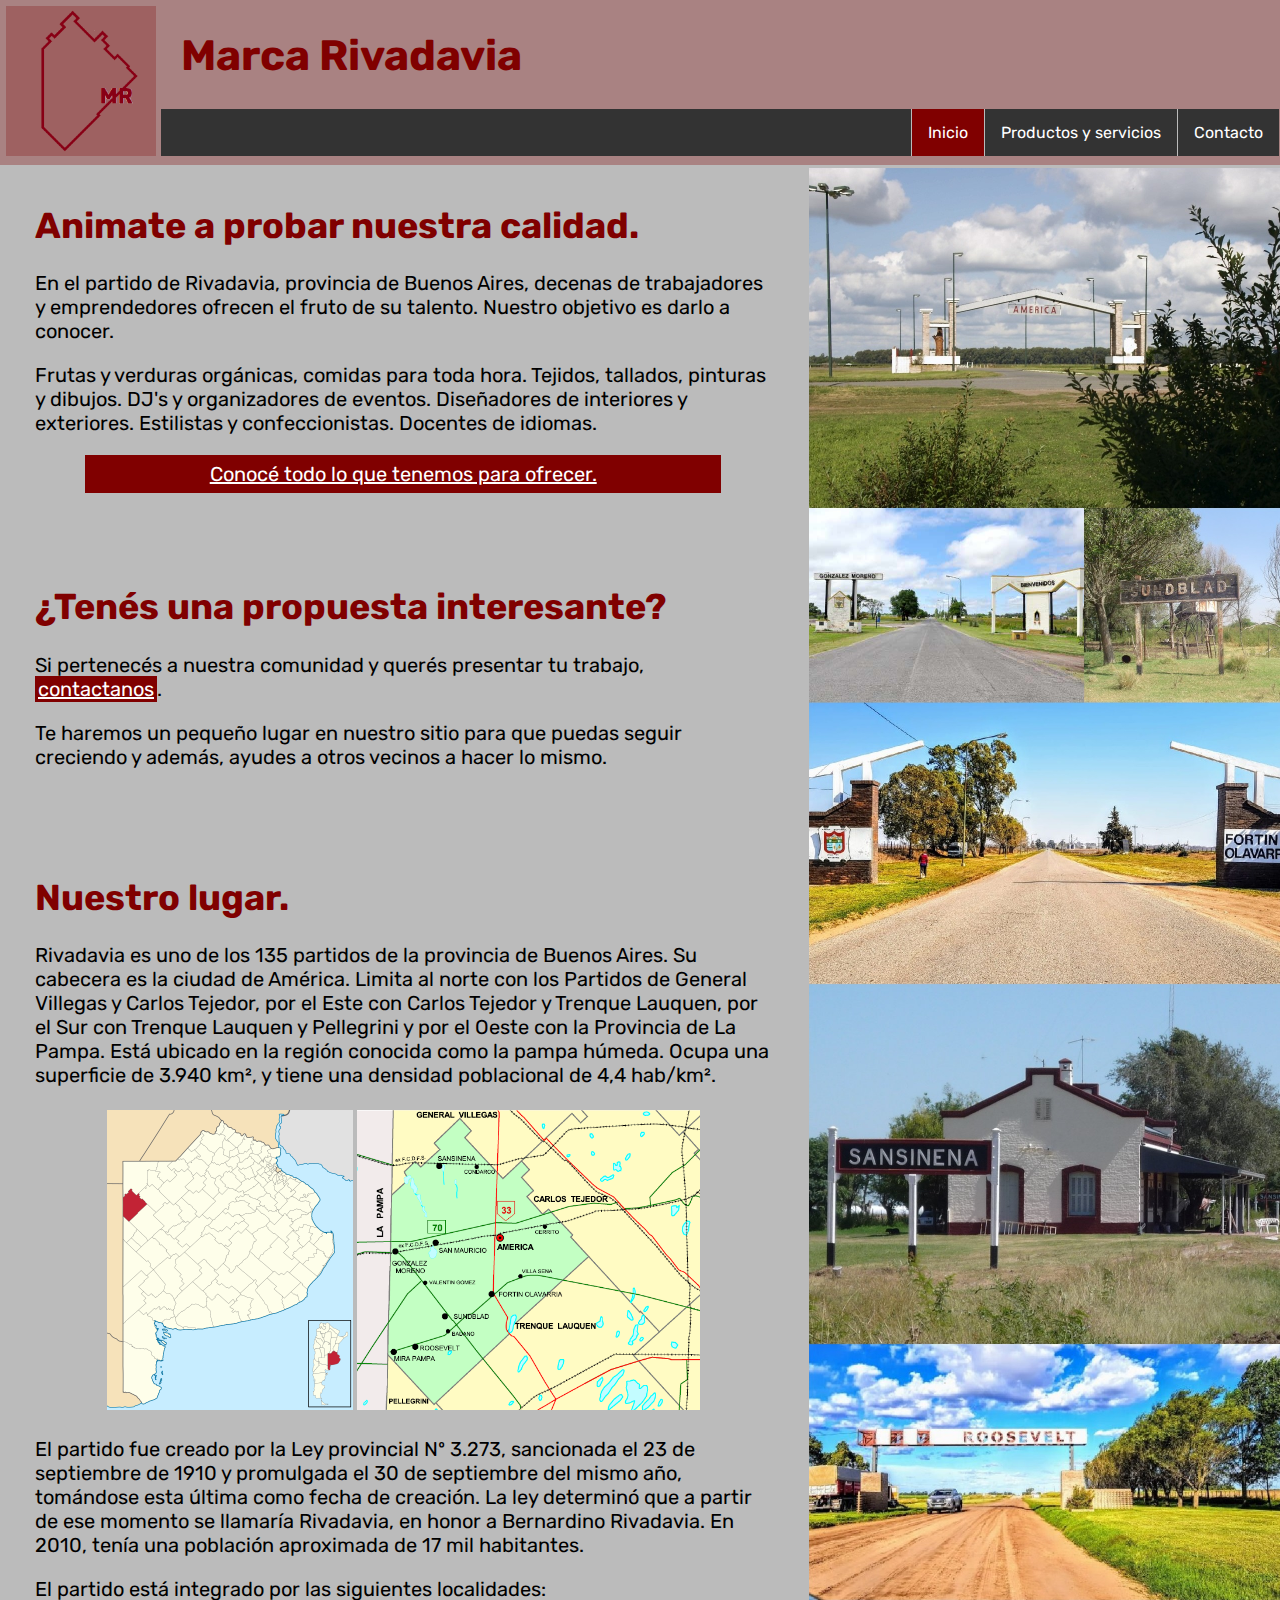
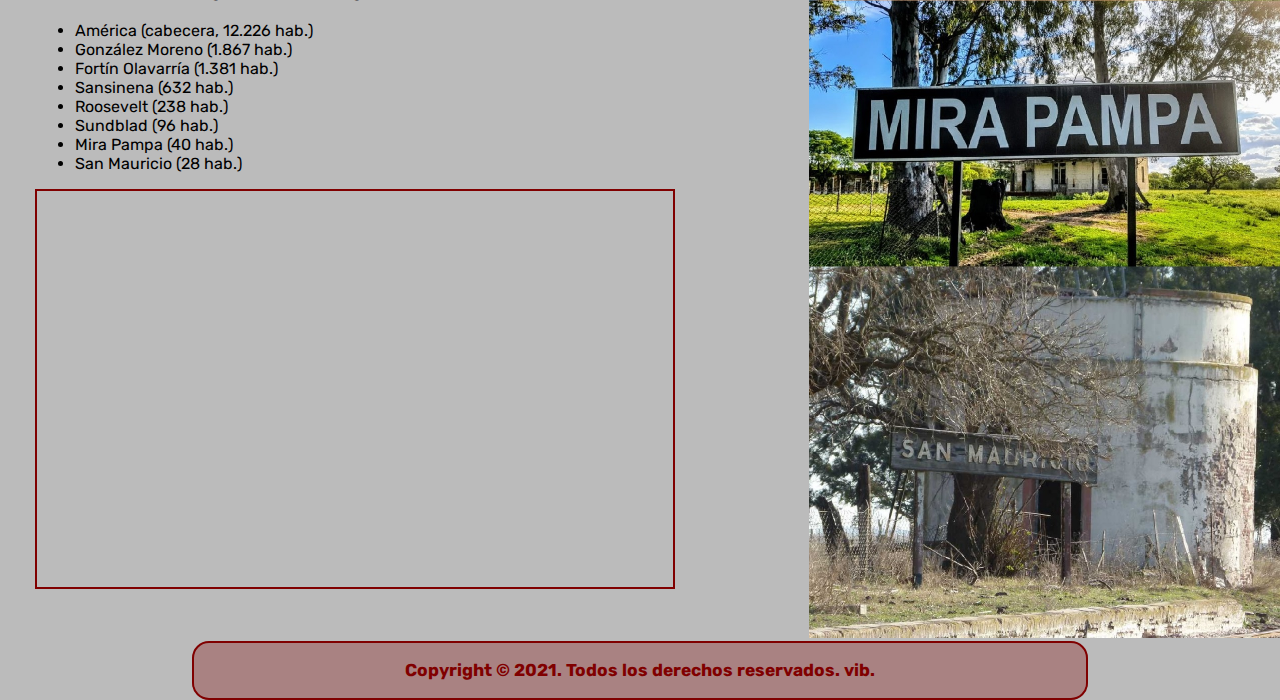
<file: index.html>
<!DOCTYPE html>
<html lang="es">
<head>
	<meta charset="UTF-8">
	<meta name="viewport" content="initial-scale=1, width=device-width">
	<title>Marca Rivadavia</title>
	<link rel="icon" type="image/png" sizes="32x32" href="imagenes/favicon-32x32.png">
	<link rel="stylesheet" href="css/estilos-index.css">
	<link rel="stylesheet" href="https://fonts.googleapis.com/css2?family=Rubik&display=swap">
	<link rel="stylesheet" href="https://cdnjs.cloudflare.com/ajax/libs/animate.css/4.1.1/animate.min.css"/>
</head>
<body>
	<header>
		<img src="imagenes/logo-mr-trans3.png" alt="logo-marca-rivadavia" width="150" height="150">
		<h1 class="animate__animated animate__backInLeft">Marca Rivadavia</h1>
		<nav>
			<ul>
				<li><a href="contacto.html">Contacto</a></li>
				<li><a href="productosyservicios.html">Productos y servicios</a></li>
				<li><a href="index.html" class="active">Inicio</a></li>
			</ul>
		</nav>
	</header>
	<section class="section-objetivo">
		<h1>Animate a probar nuestra calidad.</h1>
		<p>En el partido de Rivadavia, provincia de Buenos Aires, decenas de trabajadores y emprendedores ofrecen el fruto de su talento. Nuestro objetivo es darlo a conocer.</p>
		<p>Frutas y verduras orgánicas, comidas para toda hora. Tejidos, tallados, pinturas y dibujos. DJ's y organizadores de eventos. Diseñadores de interiores y exteriores. Estilistas y confeccionistas. Docentes de idiomas.</p>
		<a href="productosyservicios.html" class="pys-btn">Conocé todo lo que tenemos para ofrecer.</a>
	</section>
	<section class="section-contacto">
		<h1>¿Tenés una propuesta interesante?</h1>
		<p>Si pertenecés a nuestra comunidad y querés presentar tu trabajo, <a href="contacto.html" class="ctc-btn">contactanos</a>.</p>
		<p>Te haremos un pequeño lugar en nuestro sitio para que puedas seguir creciendo y además, ayudes a otros vecinos a hacer lo mismo.</p>
	</section>
	<section class="section-partido">
		<h1>Nuestro lugar.</h1>
		<p>Rivadavia es uno de los 135 partidos de la provincia de Buenos Aires. Su cabecera es la ciudad de América. Limita al norte con los Partidos de General Villegas y Carlos Tejedor, por el Este con Carlos Tejedor y Trenque Lauquen, por el Sur con Trenque Lauquen y Pellegrini y por el Oeste con la Provincia de La Pampa. Está ubicado en la región conocida como la pampa húmeda. Ocupa una superficie de 3.940 km², y tiene una densidad poblacional de 4,4 hab/km².</p>
		<table>
			<tr>
				<td><img src="imagenes/prov.png" alt="prov-bsas"></td>
				<td><img src="imagenes/partido.png" alt="partido-riv"></td>
			</tr>
		</table>
		<p>El partido fue creado por la Ley provincial Nº 3.273, sancionada el 23 de septiembre de 1910 y promulgada el 30 de septiembre del mismo año, tomándose esta última como fecha de creación. La ley determinó que a partir de ese momento se llamaría Rivadavia, en honor a Bernardino Rivadavia. En 2010, tenía una población aproximada de 17 mil habitantes.</p>
		<p>El partido está integrado por las siguientes localidades:</p>
		<ul class="lista-partidos">
			<li>América (cabecera, 12.226 hab.)</li>
			<li>González Moreno (1.867 hab.)</li>
			<li>Fortín Olavarría (1.381 hab.)</li>
			<li>Sansinena (632 hab.)</li>
			<li>Roosevelt (238 hab.)</li>
			<li>Sundblad (96 hab.)</li>
			<li>Mira Pampa (40 hab.)</li>
			<li>San Mauricio (28 hab.)</li>
		</ul>
		<iframe class="mapa-riv" src="https://www.google.com/maps/embed?pb=!1m18!1m12!1m3!1d415441.42907987366!2d-63.3401111634556!3d-35.56268687280136!2m3!1f0!2f0!3f0!3m2!1i1024!2i768!4f13.1!3m3!1m2!1s0x95c3fa72e7a1c2bf%3A0xd5cdc128debb30c4!2sRivadavia%2C%20Provincia%20de%20Buenos%20Aires!5e0!3m2!1ses!2sar!4v1621389233620!5m2!1ses!2sar" allowfullscreen="" loading="lazy">google-maps-rivadavia</iframe>
	</section>
	<aside>
		<img src="imagenes/todas.jpg" alt="imagenes-localidades" width="496" height="2070">
	</aside>
	<footer>
		<p>Copyright © 2021. Todos los derechos reservados. vib.</p>
	</footer>
</body>

</html>
</file>
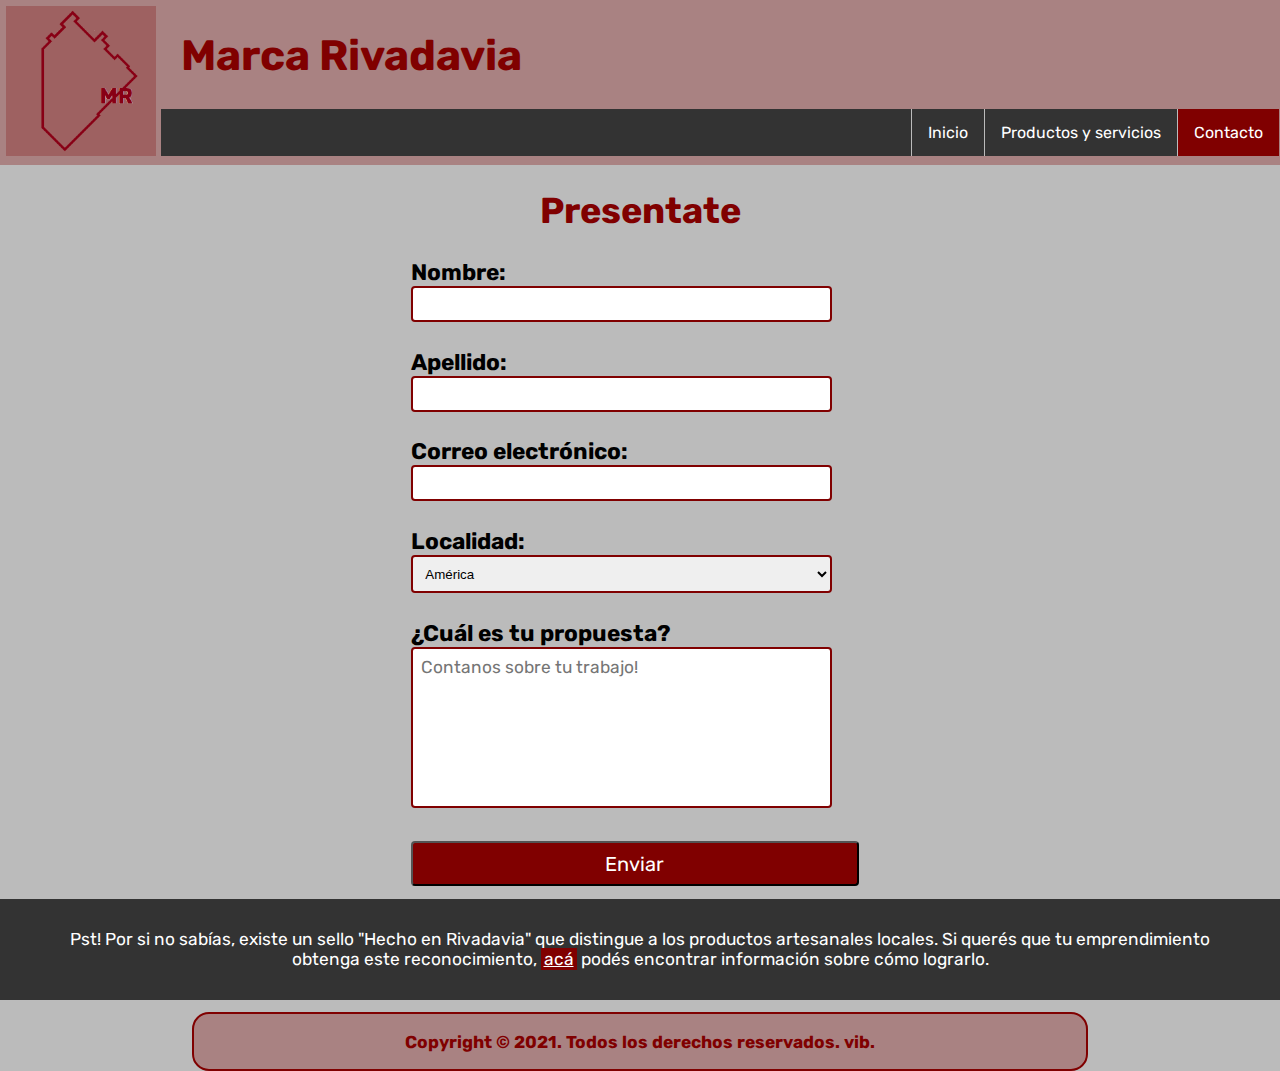
<file: contacto.html>
<!DOCTYPE html>
<html lang="es">
<head>
	<meta charset="UTF-8">
	<meta name="viewport" content="initial-scale=1, width=device-width">
	<title>Marca Rivadavia</title>
	<link rel="icon" type="image/png" sizes="32x32" href="imagenes/favicon-32x32.png">
	<link rel="stylesheet" href="css/estilos-contacto.css">
	<link rel="stylesheet" href="https://fonts.googleapis.com/css2?family=Rubik&display=swap">
	<link rel="stylesheet" href="https://cdnjs.cloudflare.com/ajax/libs/animate.css/4.1.1/animate.min.css"/>
</head>
<body>
	<header>
		<img src="imagenes/logo-mr-trans3.png" alt="logo-marca-rivadavia" width="150" height="150">
		<h1 class="animate__animated animate__backInLeft">Marca Rivadavia</h1>
		<nav>
			<ul>
				<li><a href="contacto.html" class="active">Contacto</a></li>
				<li><a href="productosyservicios.html">Productos y servicios</a></li>
				<li><a href="index.html">Inicio</a></li>
			</ul>
		</nav>
	</header>
	<section class="formulario">
		<h1>Presentate</h1>
		<form action="contacto.html">
			<div class="item-form">
				<label for="nombre">Nombre:</label><br>
				<input type="text" id="nombre" name="nombre">
			</div>
			<div class="item-form">
				<label for="apellido">Apellido:</label><br>
				<input type="text" id="apellido" name="apellido">
			</div>
			<div class="item-form">
				<label for="email">Correo electrónico:</label><br>
				<input type="text" id="email" name="email">
			</div>
			<div class="item-form">
				<label for="localidad">Localidad:</label><br>
				<select id="localidades" name="localidad">
					<option value="América">América</option>
					<option value="González Moreno">González Moreno</option>
					<option value="Fortín Olavarría">Fortín Olavarría</option>
					<option value="Sansinena">Sansinena</option>
					<option value="Roosevelt">Roosevelt</option>
					<option value="Sundblad">Sundblad</option>
					<option value="Mira Pampa">Mira Pampa</option>
					<option value="San Mauricio">San Mauricio</option>
				</select>
			</div>
			<div class="item-form">
				<label for="mensaje">¿Cuál es tu propuesta?</label><br>
				<textarea rows="7" id="mensaje" name="mensaje" placeholder="Contanos sobre tu trabajo!"></textarea><br>
			</div>
			<input type="submit" value="Enviar" class="submit-btn">
		</form>
	</section>
	<section class="sello">
		<p>Pst! Por si no sabías, existe un sello "Hecho en Rivadavia" que distingue a los productos artesanales locales. Si querés que tu emprendimiento obtenga este reconocimiento, <a href="https://www.munirivadavia.gob.ar/?q=sello-hecho-en-rivadavia" target="_blank">acá</a> podés encontrar información sobre cómo lograrlo.</p>
	</section>
	<footer>
		<p>Copyright © 2021. Todos los derechos reservados. vib.</p>
	</footer>
</body>


</html>
</file>
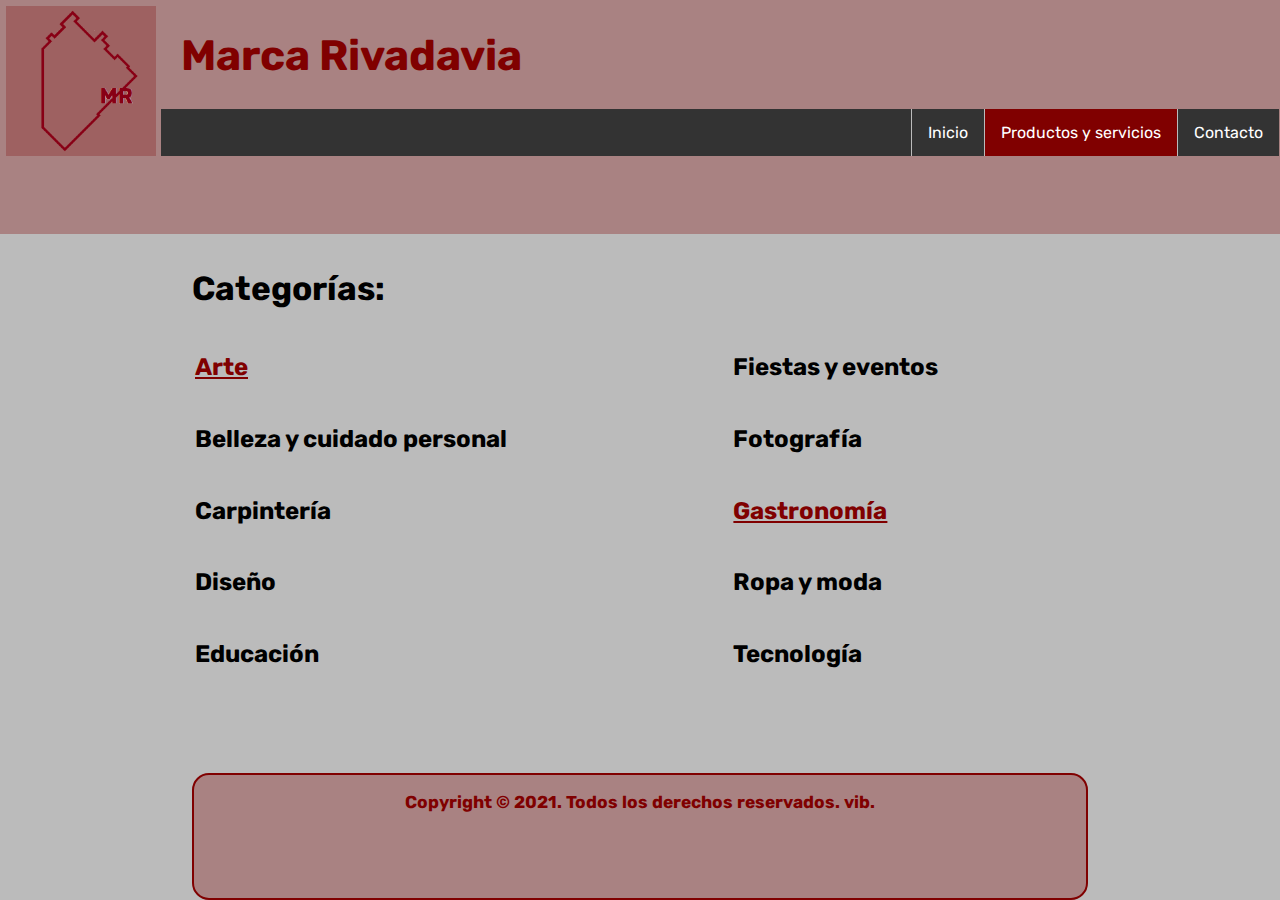
<file: productosyservicios.html>
<!DOCTYPE html>
<html lang="es">
<head>
	<meta charset="UTF-8">
	<meta name="viewport" content="initial-scale=1, width=device-width">
	<title>Marca Rivadavia</title>
	<link rel="icon" type="image/png" sizes="32x32" href="imagenes/favicon-32x32.png">
	<link rel="stylesheet" href="css/estilos-productosyservicios.css">
	<link rel="stylesheet" href="https://fonts.googleapis.com/css2?family=Rubik&display=swap">
	<link rel="stylesheet" href="https://cdnjs.cloudflare.com/ajax/libs/animate.css/4.1.1/animate.min.css"/>
</head>
<body>
	<header>
		<img src="imagenes/logo-mr-trans3.png" alt="logo-marca-rivadavia" width="150" height="150">
		<h1 class="animate__animated animate__backInLeft">Marca Rivadavia</h1>
		<nav>
			<ul>
				<li><a href="contacto.html">Contacto</a></li>
				<li><a href="productosyservicios.html" class="active">Productos y servicios</a></li>
				<li><a href="index.html">Inicio</a></li>
			</ul>
		</nav>
	</header>
	<section>
		<h1>Categorías:</h1>
		<table>
			<tr>
				<td><h2><a href="arte.html">Arte</a></h2></td>
				<td><h2>Fiestas y eventos</h2></td>
			</tr>
			<tr>
				<td><h2>Belleza y cuidado personal</h2></td>
				<td><h2>Fotografía</h2></td>
			</tr>
			<tr>
				<td><h2>Carpintería</h2></td>
				<td><h2><a href="gastronomia.html">Gastronomía</a></h2></td>	
			</tr>
			<tr>
				<td><h2>Diseño</h2></td>
				<td><h2>Ropa y moda</h2></td>
			</tr>
			<tr>
				<td><h2>Educación</h2></td>
				<td><h2>Tecnología</h2></td>	
			</tr>
		</table>
	</section>
	<footer>
		<p>Copyright © 2021. Todos los derechos reservados. vib.</p>
	</footer>
</body>

</html>
</file>
<file: css/estilos-index.css>
* {
  box-sizing: border-box;
}

body, html{
	height: 100vh;
}

body{
	display: grid;
	grid-template-columns: 100%;
	grid-template-rows: repeat(6,auto);
	grid-template-areas:
		"header"
		"nav"
		"section-objetivo"
		"section-contacto"
		"section-partido"
		"footer";
	font-family: 'Rubik', sans-serif;
	background-color: #BBBBBB;
	padding: 0px;
	margin: 0px;
}

header{
	grid-area: header;
	font-family: 'Rubik', sans-serif;
	background: rgb(128,0,0,0.3);
	padding: 1px 1px 4px 1px;
	margin: 0px;
}

header img{
	float: left;
	width: 75px;
	height: 75px;
	background: rgb(128,0,0,0.25);
	padding: 0px;
	margin: 5px;
}

header h1{
	position: relative;
	padding: auto;
	font-weight: bold;
	font-size: 32pt;
	color: #800000;
}

header nav{
	grid-area: nav;
}

nav ul{
	list-style-type: none;
	margin: 0;
	padding: 0;
	overflow: hidden;
	background-color: #333333;
}

nav li{
	float: right;
	border-left: 1px solid #BBBBBB;
}

nav li a{
	display: block;
	color: white;
	text-align: center;
	padding: 14px 16px;
	text-decoration: none;
}

nav li a:hover:not(.active){
	background-color: #111111;
}

.active{
	background-color: #800000;
}

h1{
	font-weight: bold;
	font-size: 27pt;
	color: #800000;
}

.section-objetivo p, .section-contacto p, .section-partido p{
	font-size: 15pt;
}

.section-objetivo{
	grid-area: section-objetivo;
	margin: 1%;
}

.pys-btn{
	margin: auto;
	padding: auto;
	background-color: rgb(128,0,0,1);
	color: #FFFFFF;
	font-size: 15pt;
	text-align: center;
}

.section-contacto{
	grid-area: section-contacto;
	margin: 1%;
}

.ctc-btn{
	margin: 0px;
	padding: 1px 3px;
	background-color: rgb(128,0,0,1);
	color: #FFFFFF;
	font-size: 15pt;
}

.section-partido{
	grid-area: section-partido;
	margin: 1%;
}

.section-partido table{
	margin: auto;
}

table img{
	height: 180px;
}

.mapa-riv{
	border: 2px solid #800000;
	width: 350px;
	height: 180px;
	margin: auto;
}

aside{
	grid-area: aside;
}

@media only screen and (max-width: 640px){
	aside{
		display: none;
	}
}

footer{
	grid-area: footer;
	font-size: 13pt;
	text-align: center;
	font-weight: bold;
	color: #800000;
	border: 2px solid #800000;
	border-radius: 17px;
	background: rgb(128,0,0,0.3);
	margin: 0% 15%;
	padding: auto;
}

@media only screen and (min-width: 640px){

	body, html{
		height: 100vh;
	}	

	body{
		display: grid;
		grid-template-columns: auto 33%;
		grid-template-rows: repeat(5, auto);
		grid-template-areas:
			"header           header"
			"section-objetivo aside"
			"section-contacto aside"
			"section-partido  aside"
			"footer           footer";
		font-family: 'Rubik', sans-serif;
		background-color: #BBBBBB;
		padding: 0px;
		margin: 0px;
	}	

	header{
		grid-area: header;
		font-family: 'Rubik', sans-serif;
		background: rgb(128,0,0,0.3);
		padding: 1px 1px 4px 1px;
		margin: 0px;
	}	

	header img{
		float: left;
		width: 150px;
		height: 150px;
		background: rgb(128,0,0,0.25);
		padding: 0px;
		margin: 5px;
	}	

	header h1{
		position: relative;
		padding: 0px 0px 0px 180px;
		font-weight: bold;
		font-size: 32pt;
		color: #800000;
	}	

	nav ul{
		list-style-type: none;
		margin: 0;
		padding: 0;
		overflow: hidden;
		background-color: #333333;
	}	

	nav li{
		float: right;
		border-left: 1px solid #BBBBBB;
	}	

	nav li a{
		display: block;
		color: white;
		text-align: center;
		padding: 14px 16px;
		text-decoration: none;
	}	

	nav li a:hover:not(.active){
		background-color: #111111;
	}	

	.active{
		background-color: #800000;
	}	

	h1{
		font-weight: bold;
		font-size: 27pt;
		color: #800000;
	}	

	.section-objetivo p, .section-contacto p, .section-partido p{
		font-size: 15pt;
	}	

	.section-objetivo{
		grid-area: section-objetivo;
		margin: 15px 35px;
	}	

	.pys-btn{
		display: block;
		padding: 1%;
		background-color: rgb(128,0,0,1);
		color: #FFFFFF;
		font-size: 15pt;
		text-align: center;
	}

	.section-contacto{
		grid-area: section-contacto;
		margin: 15px 35px;
	}	

	.ctc-btn{
		margin: 0px;
		padding: 1px 3px;
		background-color: rgb(128,0,0,1);
		color: #FFFFFF;
		font-size: 15pt;
	}	

	.section-partido{
		grid-area: section-partido;
		margin: 15px 35px;
	}	

	.section-partido table{
		margin: 0% auto;
	}

	table img{
		height: 220px;
	}

	.mapa-riv{
		border: 2px solid #800000;
		width: 550px;
		height: 220px;
		margin: auto;
	}

	aside{
		grid-area: aside;
	}

	aside img{
		display: block;
		max-width: 330px;
		max-height: 1377px;
	}

	footer{
		grid-area: footer;
		font-size: 13pt;
		text-align: center;
		font-weight: bold;
		color: #800000;
		border: 2px solid #800000;
		border-radius: 17px;
		background: rgb(128,0,0,0.3);
		margin: 0% 15%;
		padding: auto;
	}

}

@media only screen and (min-width: 1280px){

	body, html{
		height: 100vh;
	}	

	body{
		display: grid;
		grid-template-columns: auto 37%;
		grid-template-rows: repeat(5, auto);
		grid-template-areas:
			"header           header"
			"section-objetivo aside"
			"section-contacto aside"
			"section-partido  aside"
			"footer           footer";
		font-family: 'Rubik', sans-serif;
		background-color: #BBBBBB;
		padding: 0px;
		margin: 0px;
	}	

	header{
		grid-area: header;
		font-family: 'Rubik', sans-serif;
		background: rgb(128,0,0,0.3);
		padding: 1px 1px 4px 1px;
		margin: 0px;
	}	

	header img{
		float: left;
		width: 150px;
		height: 150px;
		background: rgb(128,0,0,0.25);
		padding: 0px;
		margin: 5px;
	}	

	header h1{
		position: relative;
		padding: 0px 0px 0px 180px;
		font-weight: bold;
		font-size: 32pt;
		color: #800000;
	}	

	nav ul{
		list-style-type: none;
		margin: 0;
		padding: 0;
		overflow: hidden;
		background-color: #333333;
	}	

	nav li{
		float: right;
		border-left: 1px solid #BBBBBB;
	}	

	nav li a{
		display: block;
		color: white;
		text-align: center;
		padding: 14px 16px;
		text-decoration: none;
	}	

	nav li a:hover:not(.active){
		background-color: #111111;
	}	

	.active{
		background-color: #800000;
	}	

	h1{
		font-weight: bold;
		font-size: 27pt;
		color: #800000;
	}	

	.section-objetivo p, .section-contacto p, .section-partido p{
		font-size: 15pt;
	}	

	.section-objetivo{
		grid-area: section-objetivo;
		margin: 15px 35px;
	}	

	.pys-btn{
		margin: 5px 50px;
		padding: 7px 30px;
		background-color: rgb(128,0,0,1);
		color: #FFFFFF;
		font-size: 15pt;
		text-align: center;
	}	

	.section-contacto{
		grid-area: section-contacto;
		margin: 15px 35px;
	}	

	.ctc-btn{
		margin: 0px;
		padding: 1px 3px;
		background-color: rgb(128,0,0,1);
		color: #FFFFFF;
		font-size: 15pt;
	}	

	.section-partido{
		grid-area: section-partido;
		margin: 15px 35px;
	}	

	.section-partido table{
		margin: 0% auto;
	}

	table img{
		height: 300px;
	}

	.mapa-riv{
		border: 2px solid #800000;
		width: 640px;
		height: 400px;
		margin: auto;
	}

	aside{
		grid-area: aside;
	}

	aside img{
		display: block;
		max-width: 992px;
		max-height: 4140px;
		margin: 3px;
	}

	footer{
		grid-area: footer;
		font-size: 13pt;
		text-align: center;
		font-weight: bold;
		color: #800000;
		border: 2px solid #800000;
		border-radius: 17px;
		background: rgb(128,0,0,0.3);
		margin: 0% 15%;
		padding: auto;
	}

}
</file>
<file: css/estilos-contacto.css>
* {
  box-sizing: border-box;
}

body, html{
	height: 100vh;
}

body{
	display: grid;
	grid-template-columns: auto;
	grid-template-rows: repeat(4 auto);
	grid-template-areas:
		"header"
		"section-form"
		"section-sello"
		"footer";
	font-family: 'Rubik', sans-serif;
	background-color: #BBBBBB;
	padding: 0px;
	margin: 0px;
}

header{
	grid-area: header;
	font-family: 'Rubik', sans-serif;
	background: rgb(128,0,0,0.3);
	padding: 1px 1px 4px 1px;
	margin: 0px;
}

header img{
	float: left;
	width: 75px;
	height: 75px;
	background: rgb(128,0,0,0.25);
	padding: 0px;
	margin: 5px;
}

header h1{
	position: relative;
	padding: auto;
	font-weight: bold;
	font-size: 32pt;
	color: #800000;
}

header nav{
	grid-area: nav;
}

nav ul{
	list-style-type: none;
	margin: 0;
	padding: 0;
	overflow: hidden;
	background-color: #333333;
}

nav li{
	float: right;
	border-left: 1px solid #BBBBBB;
}

nav li a{
	display: block;
	color: white;
	text-align: center;
	padding: 14px 16px;
	text-decoration: none;
}

nav li a:hover:not(.active){
	background-color: #111111;
}

.active{
	background-color: #800000;
}

.formulario{
	grid-area: section-form;
}

.formulario h1{
	text-align: center;
	font-weight: bold;
	font-size: 27pt;
	color: #800000;
}

form{
	margin: auto auto auto 10%;
}

.item-form{
	margin: 3%;
	font-weight: bold;
	font-size: 17pt;
}

input[type=text], select{
	width: 70%;
	border: 2px solid #800000;
	border-radius: 4px;
	padding: 1%;
}

textarea{
	width: 70%;
	height: auto;
	padding: 1%;
	border: 2px solid #800000;
	border-radius: 4px;
	resize: none;
}

#mensaje{
	font-family: 'Rubik', sans-serif;
	font-size: 13pt;
}

.submit-btn{
	font-family: 'Rubik', sans-serif;
	width: 70%;
	margin: 0% auto 0% 3%;
	padding: 1%;
	font-size: 15pt;
	text-align: center;
	color: #FFFFFF;
	background-color: #800000;
	border-radius: 4px;
}

.sello{
	grid-area: section-sello;
	font-family: 'Rubik', sans-serif;
	text-align: center;
	font-size: 13pt;
	color: #FFFFFF;
	background-color: #333333;
	margin: 1% 0%;
	padding: 1% 3%;
}

.sello a{
	margin: 0px;
	padding: 1px 3px;
	background-color: rgb(128,0,0,1);
	color: #FFFFFF;
	font-size: 13pt;
}

footer{
	grid-area: footer;
	font-size: 13pt;
	text-align: center;
	font-weight: bold;
	color: #800000;
	border: 2px solid #800000;
	border-radius: 17px;
	background: rgb(128,0,0,0.3);
	margin: 0% 15%;
	padding: auto;
}

@media only screen and (min-width: 640px){
	body{
		display: grid;
		grid-template-columns: auto;
		grid-template-rows: repeat(4, auto);
		grid-template-areas:
			"header"
			"section-form"
			"section-sello"
			"footer";
		font-family: 'Rubik', sans-serif;
		background-color: #BBBBBB;
		padding: 0px;
		margin: 0px;
	}

	header img{
		width: 150px;
		height: 150px;
	}

	header h1{
		padding: 0px 0px 0px 180px;
	}

	form{
		margin: auto auto auto 30%;
	}

	input[type=text], select{
		width: 50%;
	}

	textarea{
		width: 50%;
	}

	.submit-btn{
		width: 50%;
	}
}
</file>
<file: css/estilos-productosyservicios.css>
* {
  box-sizing: border-box;
}

body, html{
	height: 100vh;
}

body{
	display: grid;
	grid-template-columns: auto;
	grid-template-rows: repeat(3,auto);
	grid-template-areas:
		"header"
		"section"
		"footer";
	font-family: 'Rubik', sans-serif;
	background-color: #BBBBBB;
	padding: 0px;
	margin: 0px;
}

header{
	grid-area: header;
	font-family: 'Rubik', sans-serif;
	background: rgb(128,0,0,0.3);
	padding: 1px 1px 4px 1px;
	margin: 0px;
}

header img{
	float: left;
	width: 75px;
	height: 75px;
	background: rgb(128,0,0,0.25);
	padding: 0px;
	margin: 5px;
}

header h1{
	position: relative;
	padding: auto;
	font-weight: bold;
	font-size: 32pt;
	color: #800000;
}

header nav{
	grid-area: nav;
}

nav ul{
	list-style-type: none;
	margin: 0;
	padding: 0;
	overflow: hidden;
	background-color: #333333;
}

nav li{
	float: right;
	border-left: 1px solid #BBBBBB;
}

nav li a{
	display: block;
	color: white;
	text-align: center;
	padding: 14px 16px;
	text-decoration: none;
}

nav li a:hover:not(.active){
	background-color: #111111;
}

.active{
	background-color: #800000;
}

section{
	grid-area: section;
	margin: 1% 15% 1% 15%;
}

section h1{
	font-size: 25pt;
}

section table{
	width: 100%;
}

section a{
	color: #800000;
}

footer{
	grid-area: footer;
	font-size: 13pt;
	text-align: center;
	font-weight: bold;
	color: #800000;
	border: 2px solid #800000;
	border-radius: 17px;
	background: rgb(128,0,0,0.3);
	margin: 0% 15%;
	padding: auto;
}

@media only screen and (min-width: 640px){
	body{
		display: grid;
		grid-template-columns: auto;
		grid-template-rows: repeat(3, auto);
		grid-template-areas:
			"header"
			"section"
			"footer";
		font-family: 'Rubik', sans-serif;
		background-color: #BBBBBB;
		padding: 0px;
		margin: 0px;
	}

	header img{
		width: 150px;
		height: 150px;
	}

	header h1{
		padding: 0px 0px 0px 180px;
	}
}
</file>
